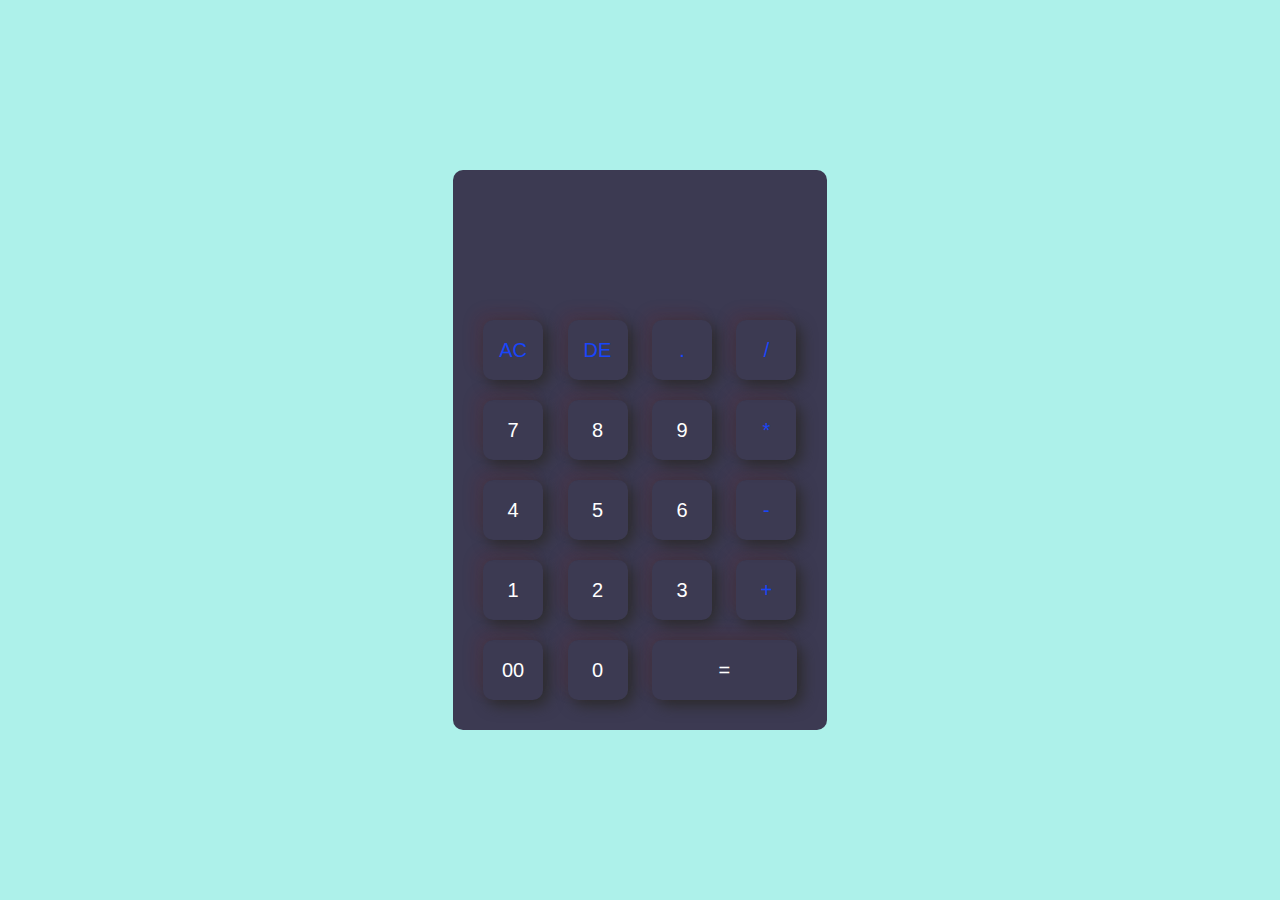
<file: Calculator/index.html>
<!DOCTYPE html>
<html lang="en">
<head>
     <meta charset="UTF-8">
     <meta http-equiv="X-UA-Compatible" content="IE=edge">
     <meta name="viewport" content="width=device-width, initial-scale=1.0">
     <title>calculator</title>
     <link rel="stylesheet" href="stylesheet.css">
</head>
<body>

     <div class="container">
          <div class="calculator">
               <form>
                    <div class="display">
                         <input type="text" name="display">
                    </div>
                    <div>
                         <input type="button" value="AC" onclick="display.value = '' " class="operator">
                         <input type="button" value="DE"onclick="display.value = display.value.toString().slice(0,-1)" class="operator">
                         <input type="button" value="." onclick="display.value += '.' " class="operator">
                         <input type="button" value="/" onclick="display.value += '/' " class="operator">
                    </div>
                    <div>
                         <input type="button" value="7" onclick="display.value += '7' ">
                         <input type="button" value="8" onclick="display.value += '8' ">
                         <input type="button" value="9" onclick="display.value += '9' ">
                         <input type="button" value="*" onclick="display.value += '*' " class="operator">
                    </div>
                    <div>
                         <input type="button" value="4" onclick="display.value += '4' ">
                         <input type="button" value="5" onclick="display.value += '5' ">
                         <input type="button" value="6" onclick="display.value += '6' ">
                         <input type="button" value="-" onclick="display.value += '-' " class="operator">
                    </div>
                    <div>
                         <input type="button" value="1" onclick="display.value += '1' ">
                         <input type="button" value="2" onclick="display.value += '2' ">
                         <input type="button" value="3" onclick="display.value += '3' ">
                         <input type="button" value="+" onclick="display.value += '+' " class="operator">
                    </div>
                    <div>
                         <input type="button" value="00" onclick="display.value += '00' ">
                         <input type="button" value="0" onclick="display.value += '0' ">
                         <input type="button" value="=" onclick="display.value = eval(display.value)" class="equal" class="operator">
                    </div>
               </form>
          </div>

     </div>
     
</body>
</html>
</file>
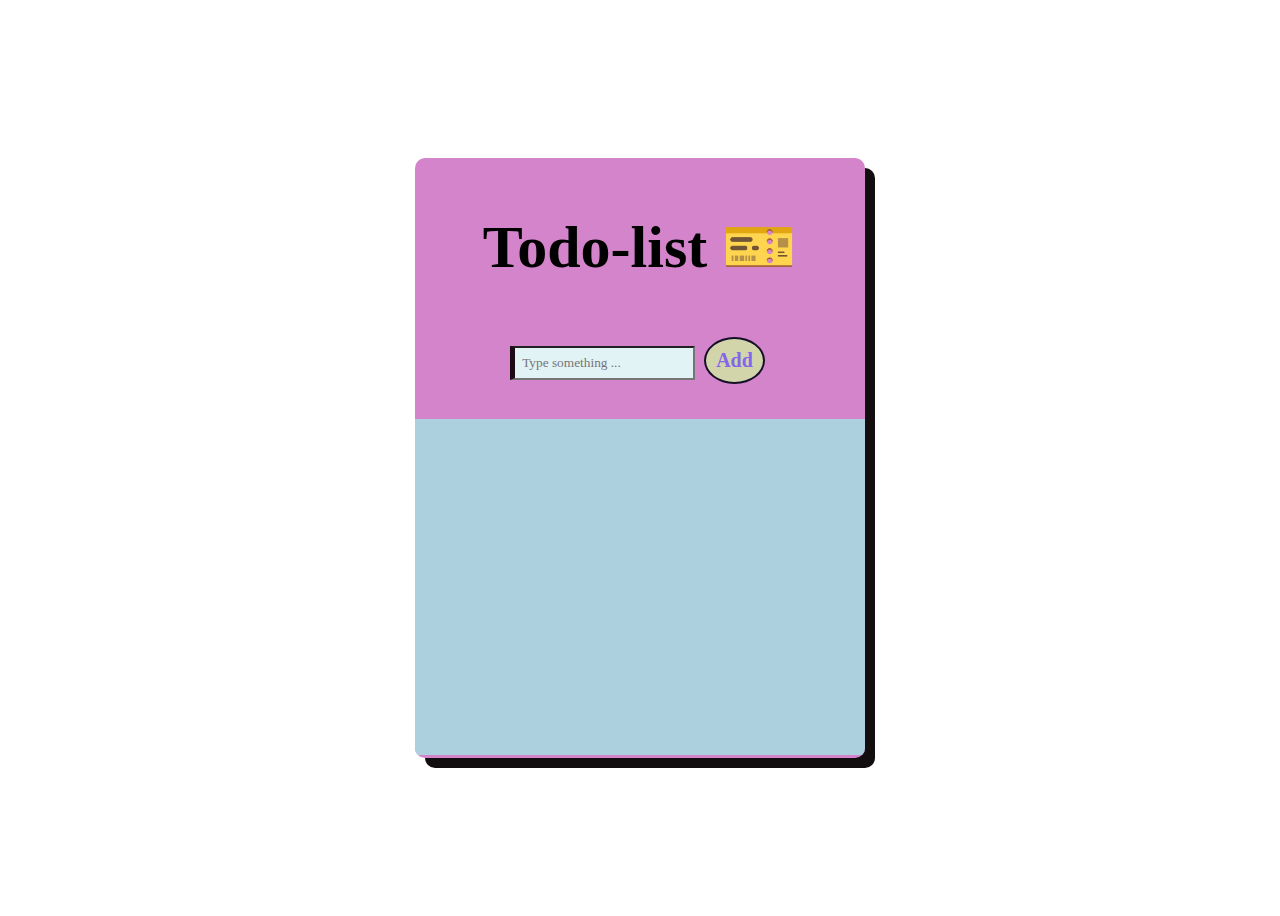
<file: TODO/index.html>
<!DOCTYPE html>
<html lang="en">
<head>
    <meta charset="UTF-8"></meta>
    <meta http-equiv="X-UA-Compatible" content="IE=edge"></meta>
    <meta name="viewport" content="width=device-width, initial-scale=1.0"></meta>
    <link rel="stylesheet" href="todostyle.css">
    <title>ToDo List</title>
</head>
<body>
    <div class="tasks">
        <h2 id="header-text">Todo-list &#127915;</h2>
        <div class="todo">
            <div class="add-box" id="add-box">
                <input type="text" placeholder="Type something ..." id="input"></input>
                <button id="btn" onclick="addList()">Add</button>
                <p id="error-text"></p>
            </div>
            <ul class="list" id="list"></ul>
        </div>
    </div>
    <script src="todoapp.js"></script>
</body>
</html>
</file>
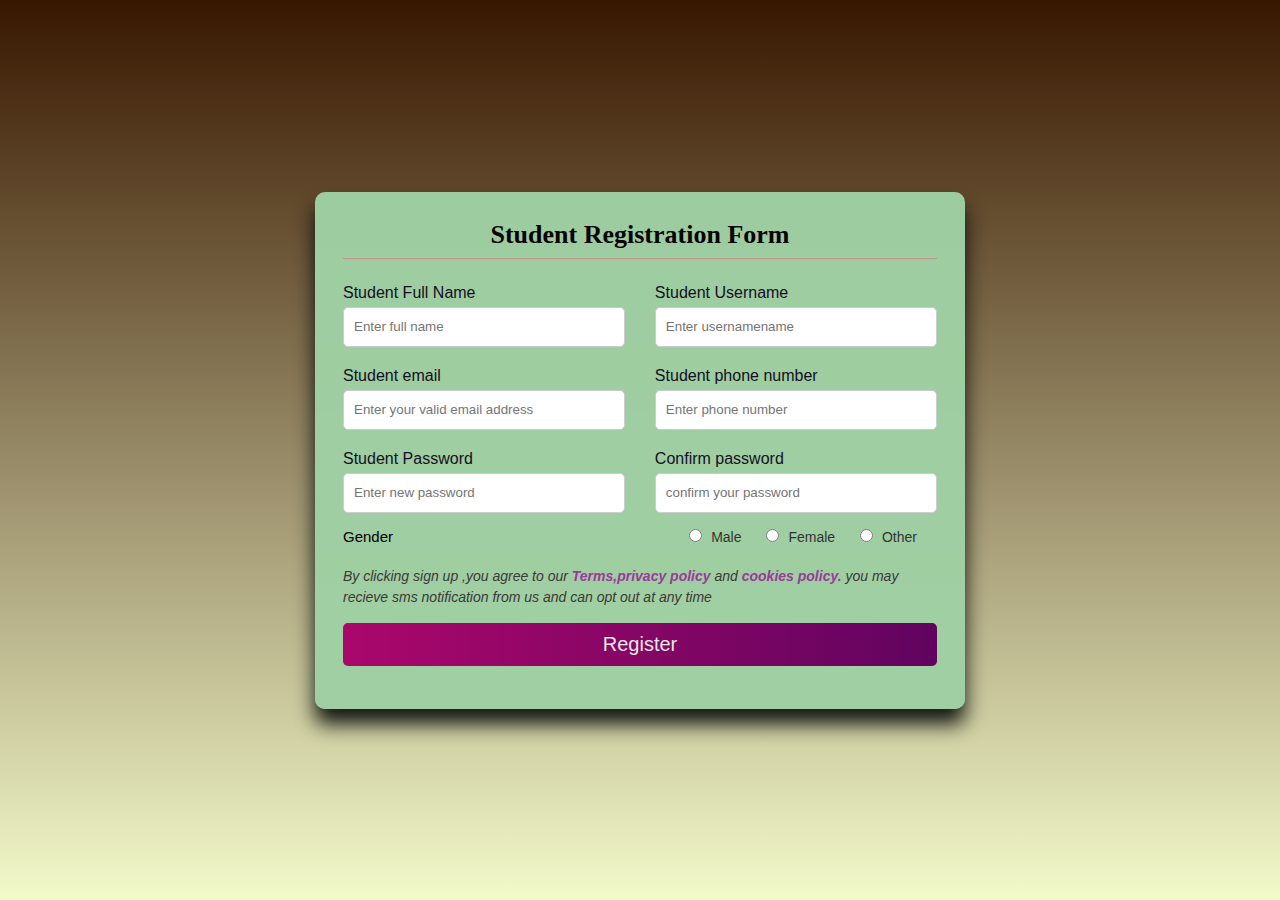
<file: Student Registration Form/indexx.html>
<!DOCTYPE html>
<html lang="en">
<head>
     <meta charset="UTF-8">
     <meta http-equiv="X-UA-Compatible" content="IE=edge">
     <meta name="viewport" content="width=device-width, initial-scale=1.0">
     <link rel="stylesheet" href="stylesheet.css">
     <title>Document</title>
</head>
<body>
     <div class="container">
          <form action="" method="post"> 
               <h2>Student Registration Form</h2>
               <div class="content">
                    <div class="input-box">
                         <label for="name">Student Full Name</label>
                         <input type="text" placeholder="Enter full name" name="name" required>
                    </div>
                    <div class="input-box">
                         <label for="username">Student Username</label>
                         <input type="text" placeholder="Enter usernamename" name="uname" required>
                    </div>
                    <div class="input-box">
                         <label for="email">Student email</label>
                         <input type="text" placeholder="Enter your valid email address" name="email" required>
                    </div>
                    <div class="input-box">
                         <label for="phone">Student phone number</label>
                         <input type="tel" placeholder="Enter phone number" name="phone" required>
                    </div>
                    <div class="input-box">
                         <label for="password">Student Password</label>
                         <input type="password" placeholder="Enter new password" name="password" required>
                    </div>
                    <div class="input-box">
                         <label for="confirm-password">Confirm password</label>
                         <input type="password" placeholder="confirm your password" name="confirmpassword" required>
                    </div>
                    <span class="gender-title">Gender</span>
                    <div class="gender-category">
                         <input type="radio" name="gender" id="male">
                         <label for="male">Male</label>
                         <input type="radio" name="gender" id="female">
                         <label for="female">Female</label>
                         <input type="radio" name="gender" id="other">
                         <label for="other">Other</label>
                    </div>
               </div>
               <div class="alert">
                    <p>By clicking sign up ,you agree to our  <a href="#">Terms,</a><a href="#">privacy policy </a>and <a href="#">cookies policy. </a>you may recieve sms notification from us and can opt out at any time </p>
               </div>
               <div class="button-container">
                    <button type="submit"> Register</button>
               </div>
          </form>
     </div>
</body>
</html>
</file>
<file: Calculator/stylesheet.css>
*{
     margin: 0;
     padding: 0;
     font-family: 'poppins', sans-serif;
     box-sizing: border-box;
}
.container{
     width: 100%;
     height: 100vh;
     background: #adf1ea;
     display: flex;
     align-items: center;
     justify-content: center;
}
.calculator{
     background: #3c3a52;
     padding: 20px;
     border-radius: 10px;
}
.calculator form input{
     border: 0;
     outline: 0;
     width: 60px;
     height: 60px;
     border-radius: 10px;
     box-shadow: -8px -8px 15px rgba(154, 32, 32, 0.1),5px 5px 15px rgb(44, 43, 43);
     background: transparent;
     font-size: 20px;
     color:#fff;
     cursor: grab;
     margin: 10px;

}
form .display{
     display:flex;
     justify-content: flex-end;
     margin:  20px 0;
}
form .display input{
     text-align: right;
     flex:1;
     font-size: 45px;
     box-shadow: none;

}
form input.equal{
     width: 145px;
}
form input.operator{
     color: #1845fa;
}
</file>
<file: TODO/todostyle.css>
* {font-family: 'Itim', cursive;}

body {
    height: 100vh;
    background-color: #ffffff;
    display: flex; 
    align-items: center; 
    justify-content: center;
}

.tasks {
    width: 450px;
    height: 600px;
    background: #d384cb;
    text-align: center;
    box-shadow: 10px 10px #120e10;
    border-radius: 10px;
    overflow: hidden;
}

#header-text {
    padding-top: 3px;
    font-size: 60px;
    font-weight: bold;
}

#input {
    background: #e2f3f5;
    border: 6;
    border-left: 5px solid #1c0b14;
    padding: 7px;
}

#input:focus {
    outline: none;
}

#error-text {
    font-size: 13px;
    color: #f76868;
    width: max-content;
    margin: 0 auto;
}

#btn {
    padding: 10px;
    border: 2px solid #141029;
    color: #8366ea;
    text-transform: unset;
    font-weight: bold;
    margin: 5px;
    transition: 1s;
    border-radius: 80%;
    font-size: 20px;
    cursor: grab;
    background: #d2d5aa;
}

#list {

    height: 300px;
    overflow: scroll;
    padding: 20px 0 0 0;

    font-size: 55px;
    font-weight: 80px;
    color:#9a0274f9;
    letter-spacing: 1px;
    margin: 30px 0;
    width: 430px;
    padding:18px;
    background-color:#acd0dd;
}

::-webkit-scrollbar {
    display: none;
}

.list-item {
    padding: 10px 10px;
    margin: 10px 20px;
    height: 40px;
    color: black;
    list-style: none;
    clear: both;
    transition: 1s ease-in-out;
    background: #fff;
    border-radius: 2px;
}

.list-text {
    float: left;
    text-align: left;
    font-size: 15px;
}

.list-text span {
    font-weight: bold;
    
}

#date-text {
    font-size: 12px;
    margin: 5px 0 0 0;
    color: #43a45e;
    text-align: right;
}
#action-btn {
    margin-top: -25px;
    float: right;
}

#action-btn i {
    cursor: grab;
    margin-right: 8px;
    
}

#action-btn .icon {
    width: 25px; height: 25px;
    color: #2d1a71;

}
</file>
<file: Student Registration Form/stylesheet.css>
* {font-family: 'Itim', cursive;}

*{
     padding: 0;
     margin: 0;
     font-family: sans-serif;
     box-sizing: border-box;
}
body{
     display:flex;
     justify-content: center;
     align-items: center;
     height: 100vh;
     background-image: linear-gradient(#381700 , #ceeb273f);
}
.container{
     max-width: 650px;
     max-height: 700px;
     padding: 28px;
     margin:0 28px;
     border-radius: 10px;
     overflow: hidden;
     background: rgba(158, 207, 162, 0.982);
     box-shadow: 0 15px 20px rgba(6, 11, 8, 0.941);
}
h2{
     font-family: 'Itim', cursive;
     font-size: 26px;
     font-weight: bold;
     text-align: center;
     color: #0b0303;
     padding-bottom: 8px;
     border-bottom: 1px solid rgb(189, 149, 149);
}
.content{
     display:flex;
     flex-wrap: wrap;
     justify-content: space-between;
     padding: 20px 0;
}
.input-box{
     display:flex;
     flex-wrap: wrap;
     width: 50%;
     padding-bottom: 15px;
}
.input-box:nth-child(2n){
     justify-content: end;
}
.input-box label ,gender-title{
     width: 95%;
     color: #150e25;
     font-weight: lighter;
     margin: 5px 0;
}
.gender-title{
     font-size: 15px;
}
.input-box input{
     height: 40px;
     width: 95%;
     padding: 0 10px;
     border-radius: 5px;
     border: 1px solid #ccc;
     outline: none;
}
.input-box input:is(:focus,:valid){
     box-shadow: 0 3px 6px rgba(216, 27, 27, 0.2);
}
.gender-category label{
     padding: 0 20px 0 5px;
     font-size: 14px;
}
.gender-category{
     color: rgb(53, 52, 52);
}
.gender-category label, .gender-category input{
     cursor: grab;
}
.alert p{
     font-size: 14px;
     font-style: oblique;
     color: #3b3939;
     line-height: 1.5;
}
.alert a{
     font-weight: bold;
     text-decoration:none;
     color:rgb(154, 58, 155);
}
.alert a:hover{
     font-weight: bold;
     text-decoration: underline;
     color: #0b0303;
}
.button-container{
     margin: 15px 0 ;
}
.button-container button{
     width: 100%;
     margin-top: 10px;
     padding: 10px;
     display: block;
     font-size: 20px;
     color:#e6e7e0;
     border:none;
     border-radius: 5px;
     background-image: linear-gradient(to right, #aa076b ,#61045f);
     cursor:grab;
     transition: 0.3s;
}
.butoon-container button:hover{
     background-image: linear-gradient(to right,#61045f, #aa076b);
}
</file>
